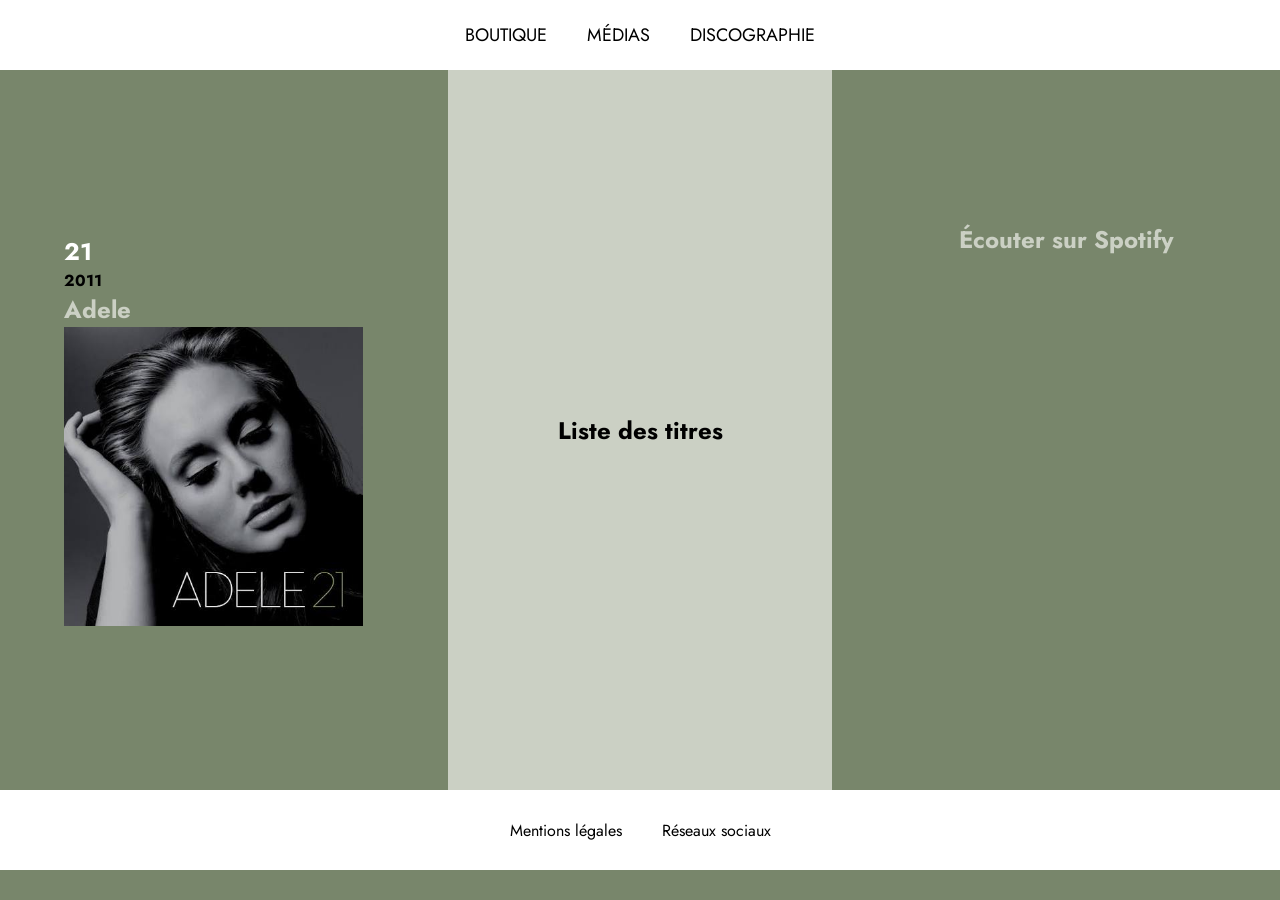
<file: album-21.html>
<!DOCTYPE html>
<html lang="fr">

<head>
    <meta charset="UTF-8">
    <meta name="viewport" content="width=device-width, initial-scale=1.0">
    <title> Adele - 21 </title>
    <link href="https://fonts.googleapis.com/css2?family=Jost:wght@300;400;500;600&display=swap" rel="stylesheet">
    <link rel="stylesheet" href="style_album21.css">
</head>

<body>
    <header>
        <nav>
            <ul>
                <li>
                    <a href="https://shopeu.adele.com/" target="_blank">Boutique</a>
                </li>
                <li>
                    <a href="medias.html" target="_blank"> Médias</a>
                </li>
                <li>
                    <a href="index.html" target="_blank">Discographie</a>
                </li>
            </ul>
        </nav>
    </header>

    <main>
        <section>
            <div id="presentation-album">
                <div>
                    <h1>21</h1>
                    <h4>2011</h4>
                    <h2>Adele</h2>
                    <img src="Pochette album adele.jpeg"
                        alt="Image album Adele 21">
                </div>
            </div>
            <div class="carte-flip">
                <div class="carte-interieur">

                    <div class="recto">
                        <h2>Liste des titres</h2>
                    </div>

                    <div class="verso">
                        <ol>
                            <li>Rolling in the Deep</li>
                            <li>Rumour Has It</li>
                            <li>Turning Tables</li>
                            <li>Don't You Remember</li>
                            <li>Set Fire to the Rain</li>
                            <li>He Won't Go</li>
                            <li>Take It All</li>
                            <li>I'll Be Waiting</li>
                            <li>One and Only</li>
                            <li>Lovesong</li>
                            <li>Someone Like You</li>
                        </ol>
                    </div>

                </div>
            </div>
            <div id="spotify">
                <div>
                    <h2>Écouter sur Spotify</h2>
                    <iframe data-testid="embed-iframe" style="border-radius:12px"
                        src="https://open.spotify.com/embed/album/5duyQokC4FMcWPYTV9Gpf9?utm_source=generator&si=89d23a01d78144cb"
                        width="100%" height="352" frameBorder="0" allowfullscreen=""
                        allow="autoplay; clipboard-write; encrypted-media; fullscreen; picture-in-picture"
                        loading="lazy"></iframe>
                </div>

            </div>




            </div>
        </section>
    </main>
    <footer>
        <nav>
            <ul>
                <li> Mentions légales </li>
                <li>
                    <a href="https://www.instagram.com/adele/?hl=en">Réseaux sociaux</a>
                </li>
            </ul>
        </nav>

    </footer>
</body>

</html>
</file>
<file: style_album21.css>
*{
    margin: 0;
    box-sizing: border-box;
    font-family: "Jost", sans-serif;
}

body {
    background-color: #78866b;
    color: black;
}

header {
    display: flex;
    background-color: white;
    color: black;
    height: 70px;
    font-size: large;
    align-items: center;
    justify-content: center;
    font-family: "Jost", sans-serif;
    text-transform: uppercase;

}

header a {
    color: black;
    text-decoration: none;
}

header a:hover{
    background-color: #78866b;
    color: white;
}

ul {
    margin: 0;
    display: flex;
justify-content: center;
align-items: center;
gap: 40px;
padding: 0;
    list-style: none;

}

section {
    display: flex;
    flex-wrap: wrap;
    justify-content: center;
    width: 100%;
    height: 80vh;
/*     padding: 40px; */
}


section div {
    display: flex;
    justify-content: center;
    align-items: center;
    width: 30vw;

  
}

section a {
    text-decoration: none;
    color: inherit;
}


img {
    width: 70%;
}

h1{
    color: white;
}


/* presentation-album */
#presentation-album div {
    width: 70%;
    height: auto;
}

#presentation-album div h1,
#presentation-album div h2,
#presentation-album div h4,
#presentation-album div img {
    width: 100%;
    height: auto;
}

#presentation-album h2,
#spotify h2{
    color:#cbd0c4;
}


/* TITRES  */


.carte-flip {
    perspective: 2000px;
}

.carte-interieur {
    position: relative;
    height: 600px;
    transition: transform 0.8s;
    transform-style: preserve-3d;
}

.carte-flip:hover .carte-interieur {
    transform: rotateY(180deg);
}

.recto,
.verso {
    position: absolute;
    inset: 0;
    backface-visibility: hidden;
    display: flex;
    flex-direction: column;
    align-items: center;
    justify-content: center;
}

.recto {
    background-color: #cbd0c4;
}

.verso {
    transform: rotateY(180deg);
    background-color: #78866b;
    color: white;
}

.verso li {
    margin-bottom: 8px;
}

/* FOOTER */

footer {
    display: flex;
    background-color: white;
    color: black;
    height: 80px;
    align-items: center;
    justify-content: center;
}


footer a {
    color: black;
    text-decoration: none;

}

div{
    display: flex;
    flex-direction: column;
   flex: 1;
}

ol{
    display: flex;
    flex-direction: column;
    justify-content: space-between;
}

/* SPOTIFY */


#spotify div{
    display: flex;
    gap: 30px;
    width: 70%;
}
</file>
